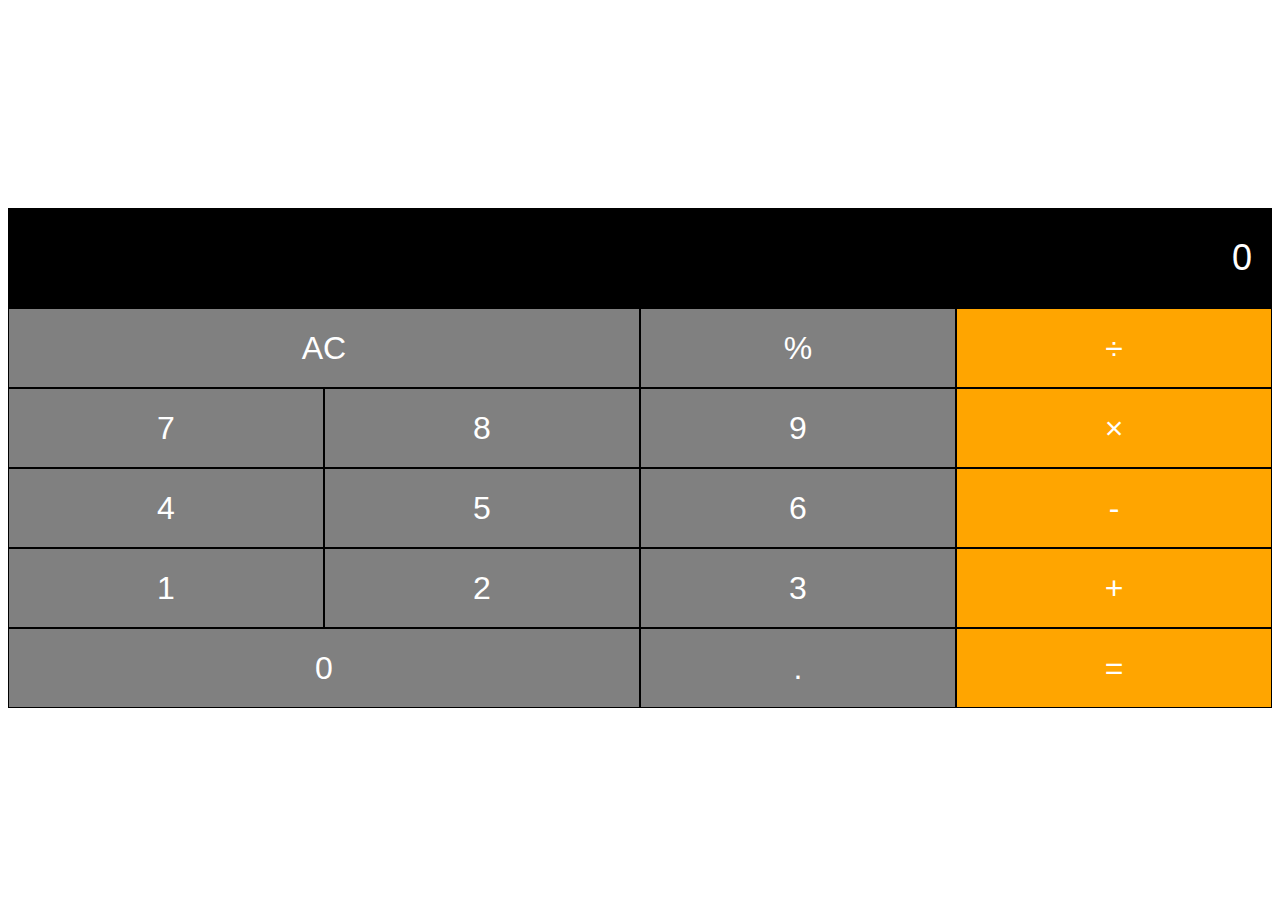
<file: project/index.html>
<!DOCTYPE html>
<html lang="en">
<head>
    <meta charset="UTF-8">
    <meta http-equiv="X-UA-Compatible" content="IE=edge">
    <meta name="viewport" content="width=device-width, initial-scale=1.0">
    <link rel="stylesheet" href="style.css">
    <title>Kalkulator</title>
</head>
<body>
    <div class="calculator">
        <input type="text" class="calculator-screen" value="0" disabled>
        <div class="calculator-keys">
            <div class="row">
                <button class="all-clear">AC</button>
                <button class="percentage">%</button>
                <button class="operator" value="/">&divide;</button>
            </div>
            <div class="row">
                <button class="number" value="7">7</button>
                <button class="number" value="8">8</button>
                <button class="number" value="9">9</button>
                <button class="operator" value="*">&times;</button>
            </div>
            <div class="row">
                <button class="number" value="4">4</button>
                <button class="number" value="5">5</button>
                <button class="number" value="6">6</button>
                <button class="operator" value="-">-</button>
            </div>
            <div class="row">
                <button class="number" value="1">1</button>
                <button class="number" value="2">2</button>
                <button class="number" value="3">3</button>
                <button class="operator" value="+">+</button>
            </div>
            <div class="row">
                <button class="number zero-btn" value="0">0</button>
                <button class="decimal" value=".">.</button>
                <button class="equal-sign">=</button>
            </div>
        </div>
    </div>
    <script type="text/javascript" src="script.js"></script>
</body>
</html>
</file>
<file: project/style.css>
.calculator {
    text-align: center;
    margin: 0 auto;
    padding-top: 200px;
}

.calculator-screen {
    width: 100%;
    height: 100px;
    text-align: right;
    font-size: 36px;
    border: none;
    color: white;
    background-color: black;
    padding: 0 20px;
    box-sizing: border-box;
}

.calculator-keys {
    width: 100%;
}

.row {
    display: flex;
}

button {
    height: 80px;
    width: 25%;
    border: 1px solid black;
    font-size: 32px;
    color: white;
    outline: none;
    background-color: gray;
}

.all-clear, .zero-btn {
    width: 50%;
}

.operator, .equal-sign {
    background-color: orange;
}

button:hover {
    background-color: darkgray;
}

.operator:hover, .equal-sign:hover {
    background-color: darkorange;
}
</file>
